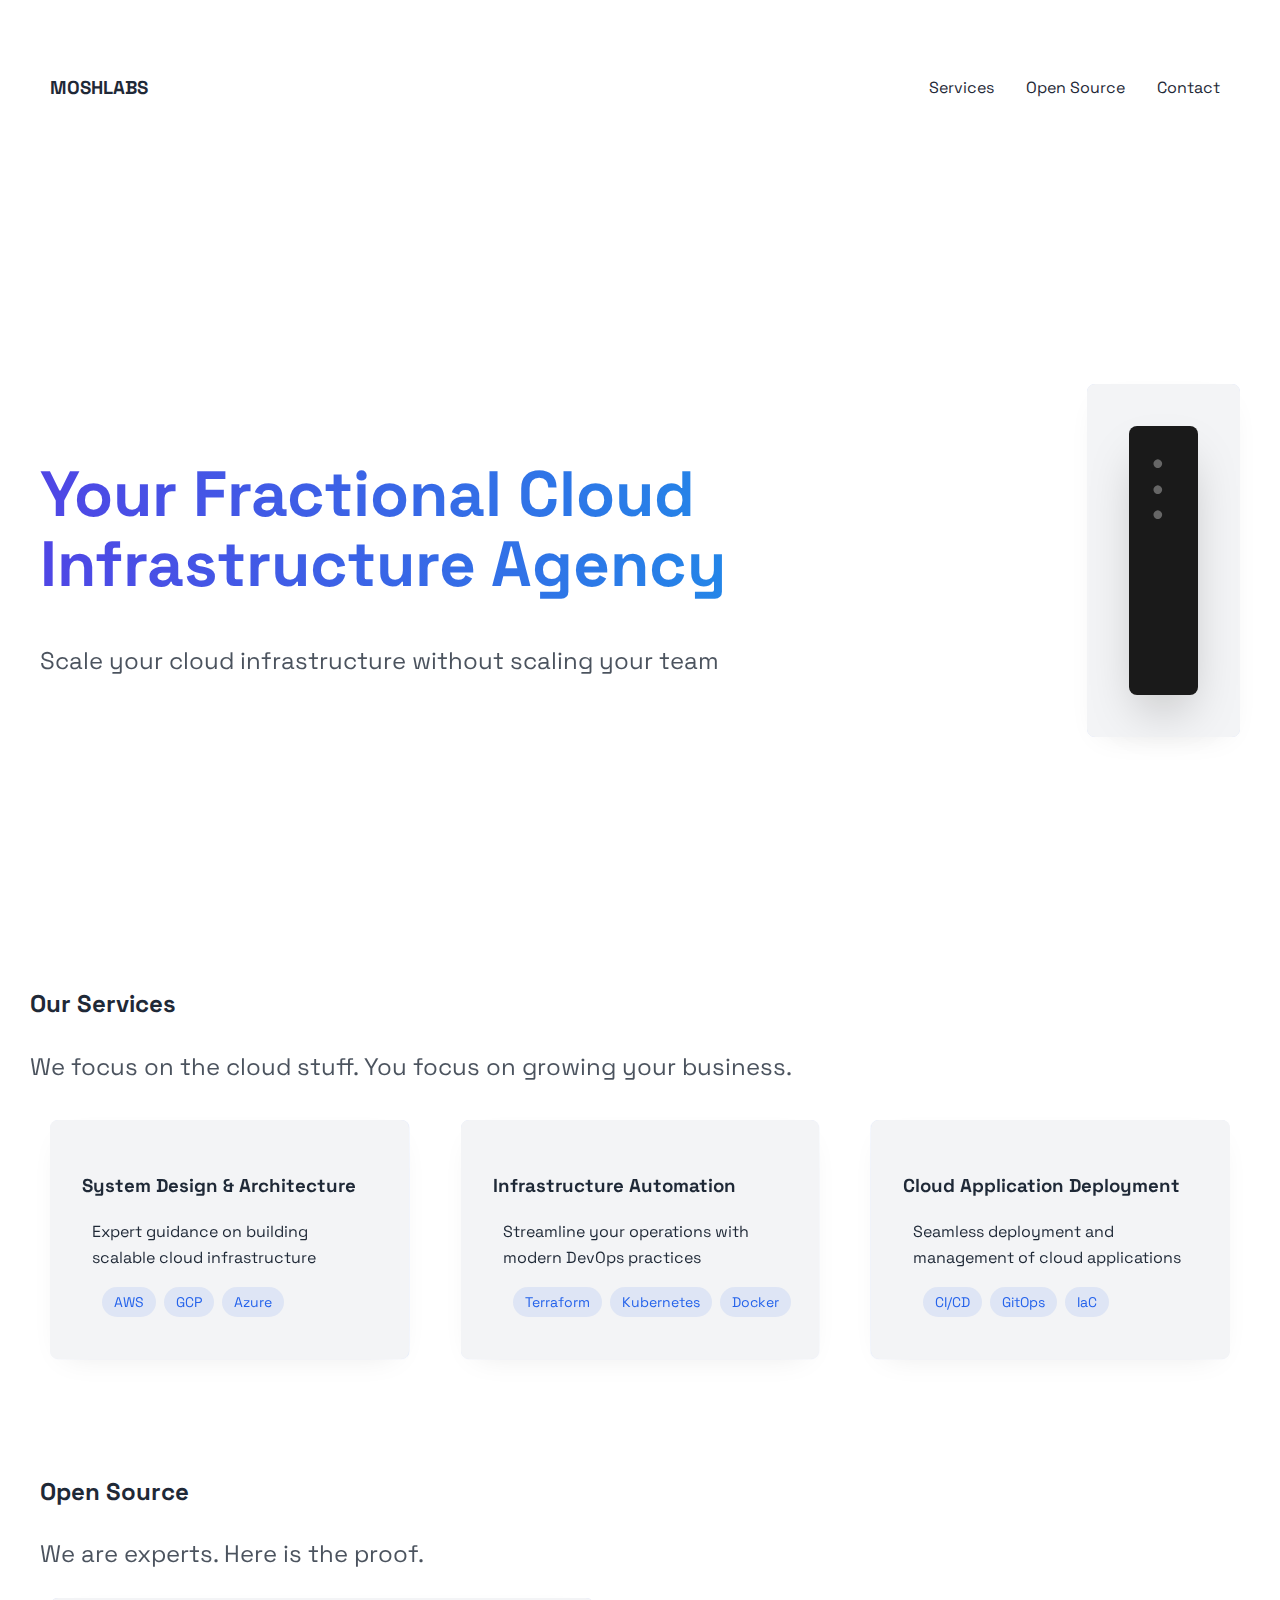
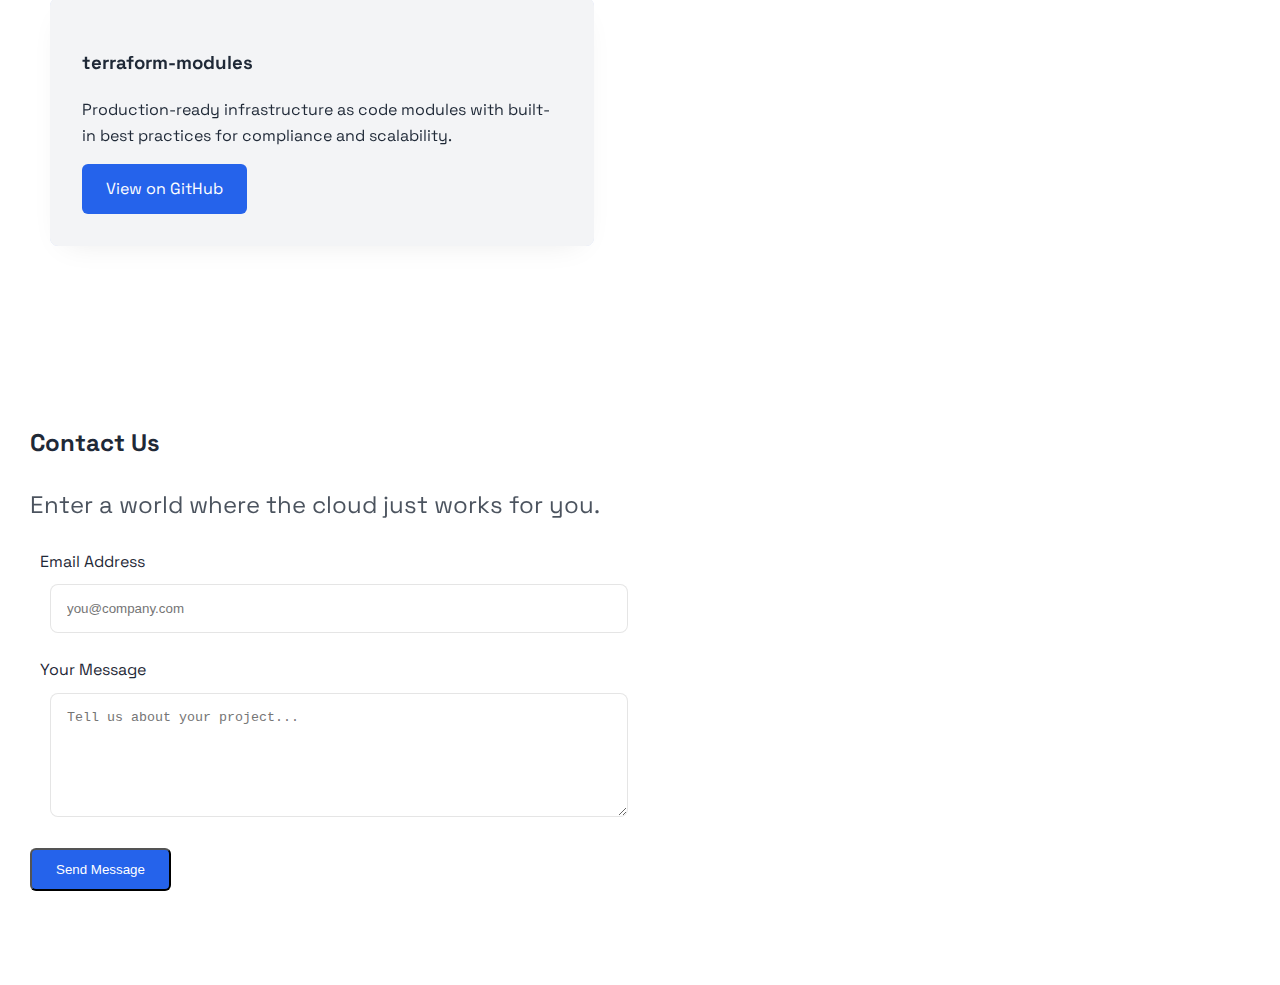
<file: index.html>
<!DOCTYPE html>
<html lang="en">
<head>
    <meta charset="UTF-8">
    <meta name="viewport" content="width=device-width, initial-scale=1.0">
    <title>Mosh Labs - Expert Cloud Infrastructure Services</title>
    <link rel="stylesheet" href="styles.css">
    <link href="https://fonts.googleapis.com/css2?family=Space+Grotesk:wght@400;500;600;700&family=Fira+Code&display=swap" rel="stylesheet">
</head>
<body>

    <div class="nav">
        <div class="container">
            <div class="nav-content">
                <h3>MOSHLABS</h3>
                <div class="nav-links">
                    <a href="#services">Services</a>
                    <a href="#open-source">Open Source</a>
                    <a href="#contact">Contact</a>
                </div>
            </div>
        </div>
    </div>

    <div class="hero">
        <div class="container">
            <h1>Your Fractional Cloud Infrastructure Agency</h1>
            <p class="hero-text">Scale your cloud infrastructure without scaling your team</p>
        </div>
        <div class="container service-card">
            <div class="terminal terminal-redirect">
                <code>
                    <div class="text-line">$ git clone https://github.com/moshlabs </div>
                    <div class="text-line">$ cd terraform-modules</div>
                    <div class="text-line">$ terraform init</div>
                    <div class="text-line">Initializing cloud provider...</div>
                </code>
            </div>
        </div>
    </div>

    <section id="services" class="services">
        <div class="container">
            <h2>Our Services</h2>
            <p class="hero-text">We focus on the cloud stuff. You focus on growing your business.</p>
            <div class="services-grid">
                <div class="service-card">
                    <h3>System Design & Architecture</h3>
                    <div class="card-content">
                        <p>Expert guidance on building scalable cloud infrastructure</p>
                        <div class="tech-stack">
                            <span>AWS</span>
                            <span>GCP</span>
                            <span>Azure</span>
                        </div>
                    </div>
                </div>
                <div class="service-card">
                    <h3>Infrastructure Automation</h3>
                    <div class="card-content">
                        <p>Streamline your operations with modern DevOps practices</p>
                        <div class="tech-stack">
                            <span>Terraform</span>
                            <span>Kubernetes</span>
                            <span>Docker</span>
                        </div>
                    </div>
                </div>
                <div class="service-card">
                    <h3>Cloud Application Deployment</h3>
                    <div class="card-content">
                        <p>Seamless deployment and management of cloud applications</p>
                        <div class="tech-stack">
                            <span>CI/CD</span>
                            <span>GitOps</span>
                            <span>IaC</span>
                        </div>
                    </div>
                </div>
            </div>
        </div>
    </section>

    <section id="open-source" class="split-section">
        <div class="container">
            <div class="content">
                <h2>Open Source</h2>
                <p class="hero-text">We are experts. Here is the proof.</p>
                <div class="service-card">
                    <h3>terraform-modules</h3>
                    <p>Production-ready infrastructure as code modules with built-in best practices for compliance and scalability.</p>
                    <a href="#" class="button">View on GitHub</a>
                </div>
            </div>
        </div>
    </section>

    <section id="contact" class="contact split-section">
        <div class="container">
            <h2>Contact Us</h2>
            <p class="hero-text">Enter a world where the cloud just works for you.</p>
            <form class="contact-form" action="https://api.web3forms.com/submit" method="POST">
                <input type="hidden" name="access_key" value="142f5c97-31e3-4efb-a569-2165596767fe">
                <input type="hidden" name="redirect" value="https://moshlabsdotnet.github.io/website/terminal/thanks.html">
                
                <div class="form-group">
                    <label for="email">Email Address</label>
                    <div class="input-wrapper">
                        <input 
                            type="email" 
                            id="email"
                            name="email" 
                            required 
                            placeholder="you@company.com"
                        >
                    </div>
                </div>
                
                <div class="form-group">
                    <label for="message">Your Message</label>
                    <div class="input-wrapper">
                        <textarea 
                            id="message"
                            name="message" 
                            required 
                            placeholder="Tell us about your project..."
                            rows="6"
                        ></textarea>
                    </div>
                </div>
                
                <input type="checkbox" name="botcheck" class="hidden">
                <button type="submit" class="button">
                    Send Message
                </button>
            </form>
        </div>
    </section>

    <script src="script.js"></script>
</body>
</html>
</file>
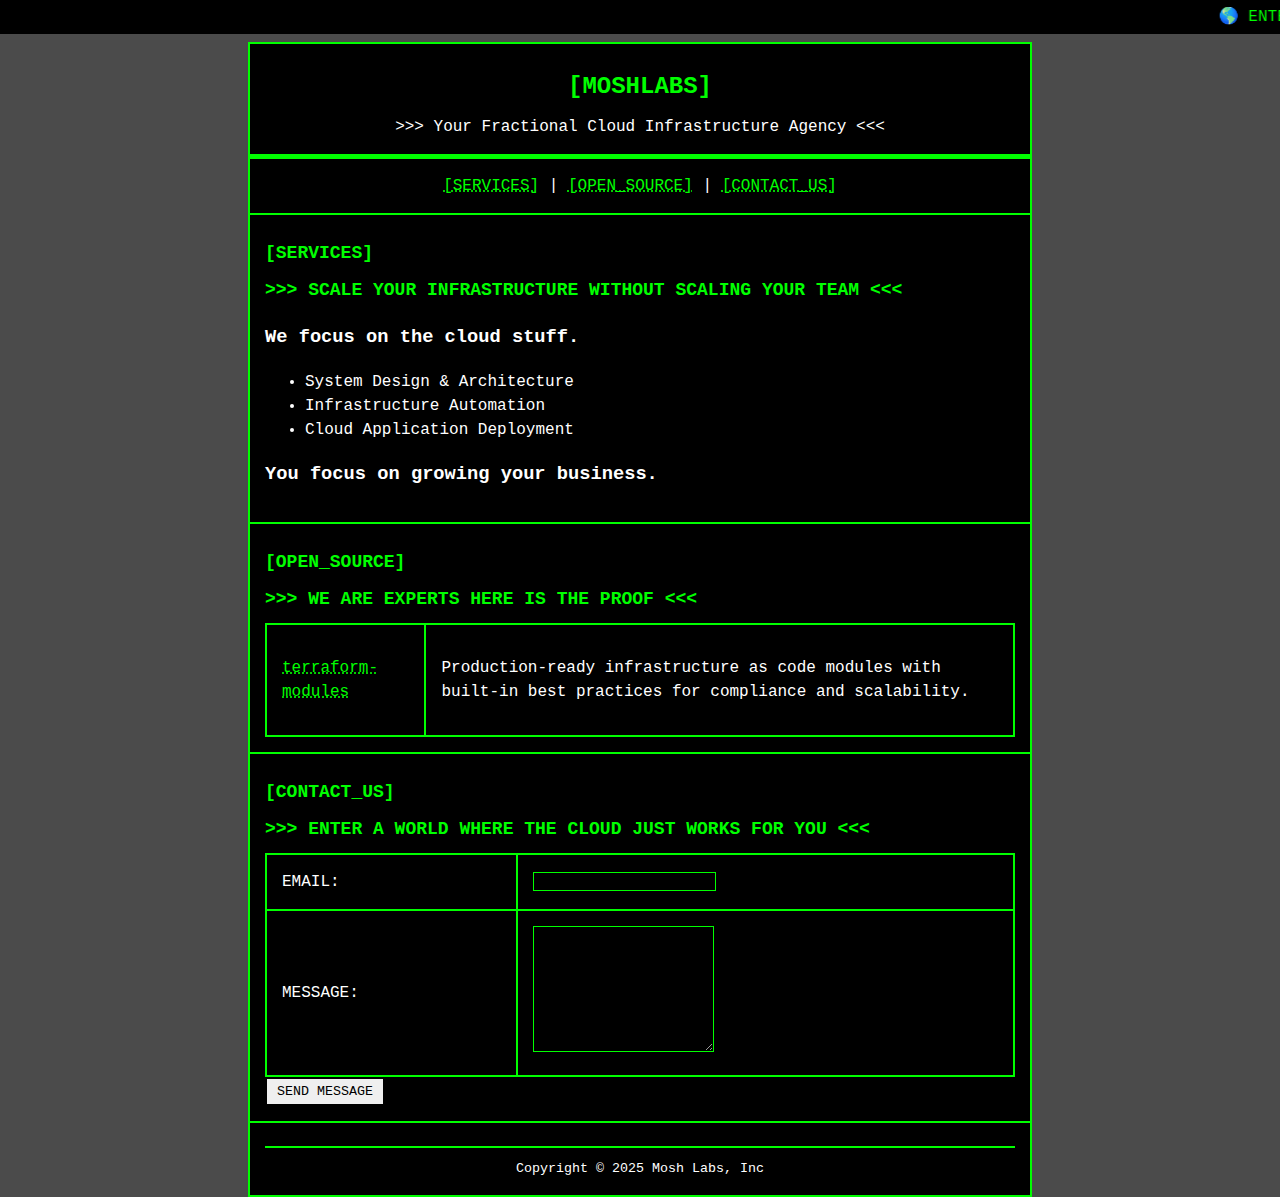
<file: terminal/index.html>
<!DOCTYPE html>
<html>
<head>
    <title>Mosh Labs - Expert Cloud Infrastructure Services</title>
    <link rel="stylesheet" href="styles.css">
</head>
<body>
    <marquee scrollamount="7"> 🌎 ENTER A WORLD WHERE THE CLOUD JUST WORKS FOR YOU 🌎 </marquee>
    
    <table>
        <tr>
            <td class="header" colspan="2">
                <h1>[MOSHLABS]</h1>
                <span> >>> Your Fractional Cloud Infrastructure Agency <<< </span>
            </td>
        </tr>
        <tr>
            <td class="nav" colspan="2">
                <a href="#services">[SERVICES]</a> |
                <a href="#open_source">[OPEN_SOURCE]</a> |
                <a href="#contact">[CONTACT_US]</a>
            </td>
        </tr>
        <tr id="services">
            <td width="100%">
                <h2>[SERVICES]</h2>
                <h2> >>> SCALE YOUR INFRASTRUCTURE WITHOUT SCALING YOUR TEAM <<< </h2>
                <h3>We focus on the cloud stuff.</h3>
                <ul>
                    <li>System Design & Architecture</li>
                    <li>Infrastructure Automation</li>
                    <li>Cloud Application Deployment</li>
                </ul>
                <h3>You focus on growing your business.</h3>
            </td>
        </tr>
        <tr id="open_source">
            <td width="100%">
                <h2>[OPEN_SOURCE]</h2>
                <h2> >>> WE ARE EXPERTS HERE IS THE PROOF <<< </h2>
                <table width="100%">
                    <tr>
                        <td><a href="#">terraform-modules</a></td>
                        <td><p>Production-ready infrastructure as code modules with built-in best practices for compliance and scalability.</p></td>
                    </tr>
                </table>
            </td>
        </tr>
        <tr id="contact">
            <td width="100%">
                <h2>[CONTACT_US]</h2>
                <h2> >>> ENTER A WORLD WHERE THE CLOUD JUST WORKS FOR YOU <<< </h2>
                <form action="https://api.web3forms.com/submit" method="POST">
                
                    <!-- Replace with your Access Key -->
                    <input type="hidden" name="access_key" value="142f5c97-31e3-4efb-a569-2165596767fe">
                    
                    <!-- Custom Confirmation / Success Page -->
                    <input type="hidden" name="redirect" value="https://moshlabsdotnet.github.io/website/terminal/thanks.html">

                    <!-- Form Inputs. Each input must have a name="" attribute -->
                    <table>
                        <tr>
                            <td>EMAIL:</td>
                            <td><input name="email" type="email" required style="background: #000000; color: #00ff00; border: 1px solid #00ff00;"></td>
                        </tr>
                        <tr>
                            <td>MESSAGE:</td>
                            <td><textarea name="message" required rows="8" style="background: #000000; color: #00ff00; border: 1px solid #00ff00;"></textarea></td>
                        </tr>
                        <!-- Honeypot Spam Protection -->
                        <input type="checkbox" name="botcheck" class="hidden" style="display: none;">
                    </table>

                    <button type="submit">SEND MESSAGE</button>
                </form>
            </td>
        </tr>
        <tr>
            <td colspan="2" align="center">
                <hr>
                <small>
                    Copyright © 2025 Mosh Labs, Inc<br>
                </small>
            </td>
        </tr>
    </table>
</body>
</html>
</file>
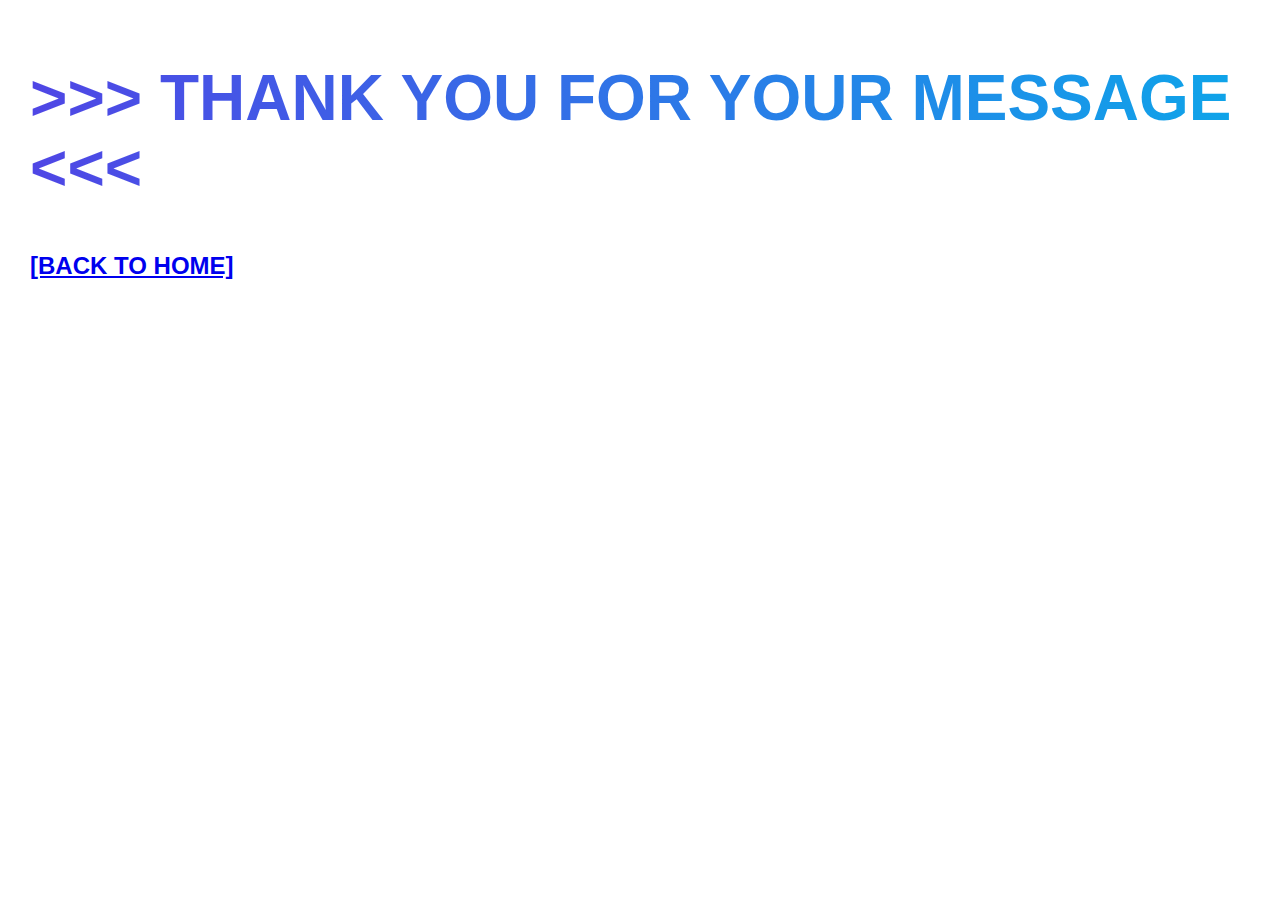
<file: thanks.html>
<!DOCTYPE html>
<html>
<head>
    <title>Thanks! - Mosh Labs</title>
    <link rel="stylesheet" href="styles.css">
</head>
<body>
    <div class="container">
        <h1 class="blink"> >>> THANK YOU FOR YOUR MESSAGE <<< </h1>
        <h2>
            <a href="index.html">[BACK TO HOME]</a>
        </h2>
    </div>
</body>
</html>
</file>
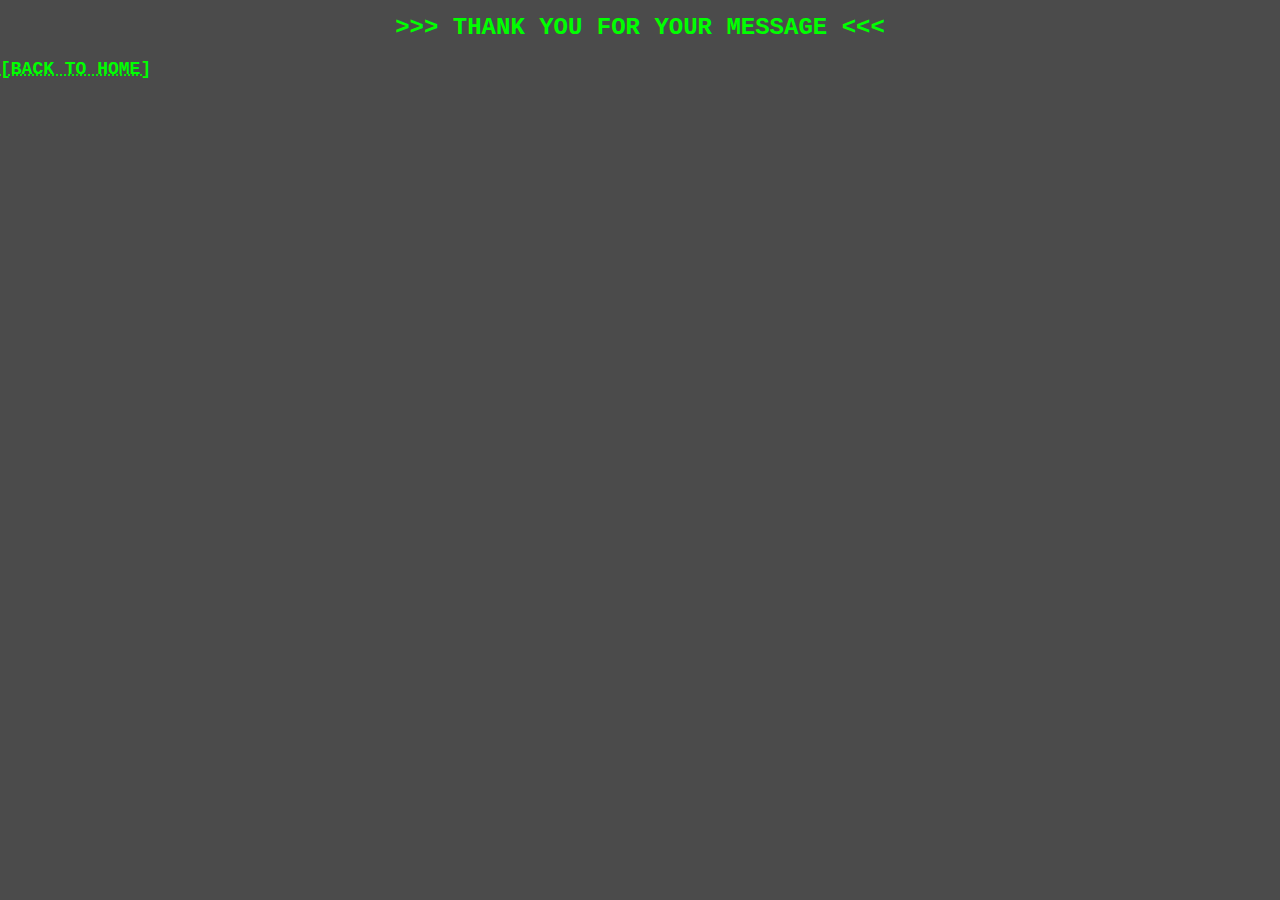
<file: terminal/thanks.html>
<!DOCTYPE html>
<html>
<head>
    <title>Thanks! - Mosh Labs</title>
    <link rel="stylesheet" href="styles.css">
</head>
<body>
    <div class="container">
        <h1 class="blink"> >>> THANK YOU FOR YOUR MESSAGE <<< </h1>
        <h2>
            <a href="https://moshlabsdotnet.github.io/website/index.html">[BACK TO HOME]</a>
        </h2>
    </div>
</body>
</html>
</file>
<file: styles.css>
:root {
  --primary: #2563eb;
  --text: #1f2937;
  --background: #ffffff;
  --secondary-bg: #f3f4f6;
  --gradient-1: #4f46e5;
  --gradient-2: #2563eb;
  --gradient-3: #0ea5e9;
}

body {
  font-family: 'Space Grotesk', sans-serif;
  background: var(--background);
  color: var(--text);
  margin: 0;
  line-height: 1.6;
  transition: all 0.3s ease;
  overflow-x: hidden;
  padding: 20px;
}

div {
  margin: 10px;
}

.hidden {
  display: none;
  visibility: hidden;
  opacity: 0;
}

.hero {
  min-height: 90vh;
  display: flex;
  align-items: center;
  position: relative;
}

.hero::before {
  content: '';
  position: absolute;
  width: 100%;
  height: 100%;
  background-size: 100px 100px;
  opacity: 0.1;
}

.services-grid {
  display: grid;
  grid-template-columns: repeat(auto-fit, minmax(300px, 1fr));
  gap: 2rem;
  perspective: 1000px;
}

.service-card {
  background: var(--secondary-bg);
  padding: 2rem;
  border-radius: 0.5rem;
  position: relative;
  transition: transform 0.2s ease;
  transform-style: preserve-3d;
  backface-visibility: hidden;
  box-shadow: 0 10px 30px -15px rgba(0,0,0,0.1);
}

.service-card::before {
  content: '';
  position: absolute;
  inset: 0;
  border: 2px solid var(--primary);
  border-radius: inherit;
  transform: translateZ(-1px);
  opacity: 0.2;
}


.split-section {
  display: grid;
  grid-template-columns: 1fr 1fr;
  gap: 2rem;
  padding: 4rem 0;
}

/* Tech stack tags */
.tech-stack {
  display: flex;
  gap: 0.5rem;
  margin-top: 1rem;
}

.tech-stack span {
  background: rgba(37, 99, 235, 0.1);
  padding: 0.25rem 0.75rem;
  border-radius: 1rem;
  font-size: 0.875rem;
  color: var(--primary);
}

/* Typography */
h1 {
  font-size: clamp(2.5rem, 5vw, 4.5rem);
  font-weight: 700;
  line-height: 1.1;
  background: linear-gradient(to right, var(--gradient-1), var(--gradient-3));
  -webkit-background-clip: text;
  color: transparent;
}

.hero-text {
  font-size: clamp(1.25rem, 2vw, 1.5rem);
  opacity: 0.8;
}

/* Navigation */
.nav-content {
  display: flex;
  justify-content: space-between;
  align-items: center;
  padding: 1.5rem 0;
}

.nav-links {
  display: flex;
  gap: 2rem;
}

.nav-links a {
  position: relative;
  text-decoration: none;
  color: var(--text);
}

.nav-links a::after {
  content: '';
  position: absolute;
  width: 0;
  height: 2px;
  bottom: -4px;
  left: 0;
  background: var(--primary);
  transition: width 0.3s ease;
}

.nav-links a:hover::after {
  width: 100%;
}

/* Buttons */
.button {
  display: inline-block;
  padding: 0.75rem 1.5rem;
  background: var(--primary);
  color: white;
  text-decoration: none;
  border-radius: 0.375rem;
  transition: transform 0.2s;
}

.button:hover {
  transform: translateY(-2px);
}

/* Form styling */
.form-group {
  margin-bottom: 1.5rem;
}

input, textarea {
  width: 100%;
  padding: 1rem;
  border: 1px solid rgba(0,0,0,0.1);
  border-radius: 0.5rem;
  transition: border-color 0.3s ease;
  background: rgba(255,255,255,0.05);
}

input:focus, textarea:focus {
  outline: none;
  border-color: var(--primary);
}

/* Terminal-style section */
code {
  color: #00ff00;
  --text: #ffffff;
  background: #000000;
  cursor: help;
}

.terminal {
  background: #1a1a1a;
  padding: 1.5rem;
  border-radius: 0.5rem;
  font-family: 'Fira Code', monospace;
  color: #00ff00;
  box-shadow: 0 25px 50px -12px rgba(0, 0, 0, 0.25);
}

.terminal::before {
  content: '● ● ●';
  display: block;
  color: #666;
  margin-bottom: 1rem;
}

.text-line {
  font-family: monospace;
  font-size: 20px;
  overflow: hidden;
  white-space: nowrap;
  border-right: 2px solid transparent;
  width: 0;
  margin: 0;
}

.text-line:nth-child(1) {
  animation: typing 2s steps(20) forwards,
    blink .5s step-end infinite alternate;
}

.text-line:nth-child(2) {
  animation: typing 2s steps(20) forwards,
    blink .5s step-end infinite alternate;
  animation-delay: 2s;
}

.text-line:nth-child(3) {
  animation: typing 2s steps(20) forwards,
    blink .5s step-end infinite alternate;
  animation-delay: 4s;
}

.text-line:nth-child(4) {
  animation: typing 2s steps(20) forwards,
    blink 1s step-end infinite alternate;
  animation-delay: 6s;
}

@keyframes typing {
  from {
    width: 0
  }

  to {
    width: 100%
  }
}

@keyframes blink {
  50% {
    border-color: black;
  }
}
</file>
<file: terminal/styles.css>
body {
    font-family: "Courier New", Courier, monospace;
    background: #4b4b4b;
    color: #ffffff;
    margin: 0;
    line-height: 1.5;
}

table {
    border-collapse: collapse;
    width: 750px;
    margin: 0 auto;
    background: #000000;
}

td {
    padding: 15px;
    border: 2px solid #00ff00;
}

.header {
    background: #000000;
    text-align: center;
    border-bottom: 5px solid #00ff00;
}

.nav {
    background: #000000;
    text-align: center;
}

h1 {
    color: #00ff00;
    font-size: 24px;
    text-align: center;
    margin: 10px 0;
}

h2 {
    color: #00ff00;
    font-size: 18px;
    margin: 10px 0;
}

a {
    color: #00ff00;
    text-decoration: underline dotted;
}

a:hover {
    color: #ffffff;
    background: #0011ff;
}

.blink {
    animation: blink 1s step-start infinite;
}

@keyframes blink {
    50% {
        opacity: 0;
    }
}

img {
    border: 2px solid #00ff00;
}

button {
    border: 2px solid #000000;
    color: #000000;
    padding: 5px 10px;
    font-family: "Courier New", Courier, monospace;
    cursor: pointer;
}

button:hover {
    color: #ffffff;
    background: #0011ff;
}

marquee {
    color: #00ff00;
    background: #000000;
    padding: 5px;
}

hr {
    border: 1px solid #00ff00;
}
</file>
